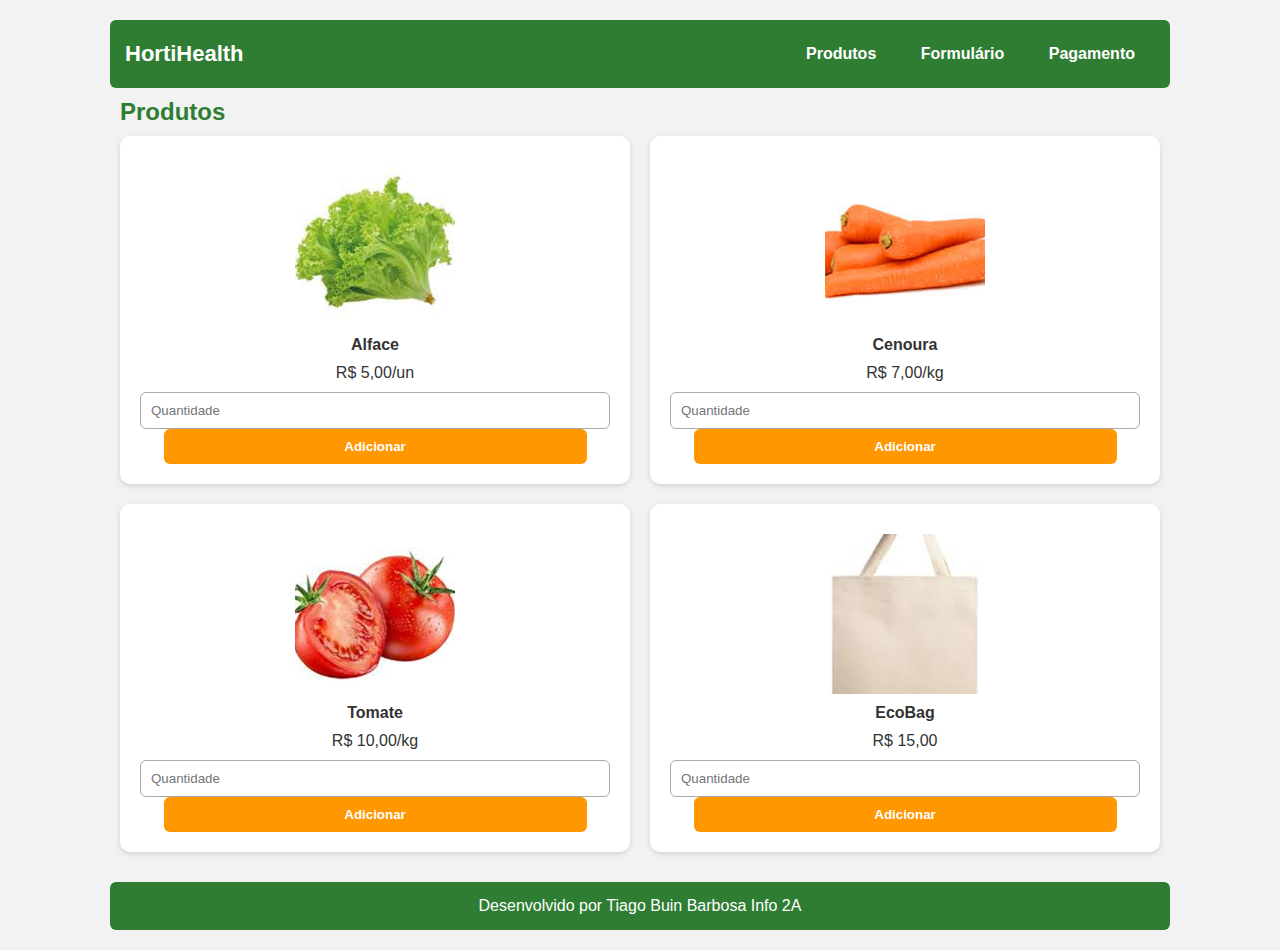
<file: hortifruti Tiago Buin Barbosa Info 2A/index.html>
<!doctype html>
<html lang="pt-br">
<head>
<meta charset="utf-8"><title>Produtos - HortiHealth</title>
<link rel="stylesheet" href="css/estilo.css">
</head><body><div class="container">

<header>
  <div class="brand">HortiHealth</div>
  <nav>
    <a href="index.html">Produtos</a>
    <a href="formulario.html">Formulário</a>
    <a href="pagamento.html">Pagamento</a>
  </nav>
</header>

<main>
  <h2>Produtos</h2>
  <section class="prod-grid">

    <article class="card">
      <img src="img/alface.png" alt="Alface">
      <p><strong>Alface</strong></p>
      <p>R$ 5,00/un</p>
      <input type="number" placeholder="Quantidade">
      <button>Adicionar</button>
    </article>

    <article class="card">
      <img src="img/cenoura.png" alt="Cenoura">
      <p><strong>Cenoura</strong></p>
      <p>R$ 7,00/kg</p>
      <input type="number" placeholder="Quantidade">
      <button>Adicionar</button>
    </article>

    <article class="card">
      <img src="img/tomate.png" alt="Tomate">
      <p><strong>Tomate</strong></p>
      <p>R$ 10,00/kg</p>
      <input type="number" placeholder="Quantidade">
      <button>Adicionar</button>
    </article>

    <article class="card">
      <img src="img/ecobag.png" alt="EcoBag">
      <p><strong>EcoBag</strong></p>
      <p>R$ 15,00</p>
      <input type="number" placeholder="Quantidade">
      <button>Adicionar</button>
    </article>

  </section>
</main>

<footer>Desenvolvido por Tiago Buin Barbosa Info 2A</footer>

</div></body></html>
</file>
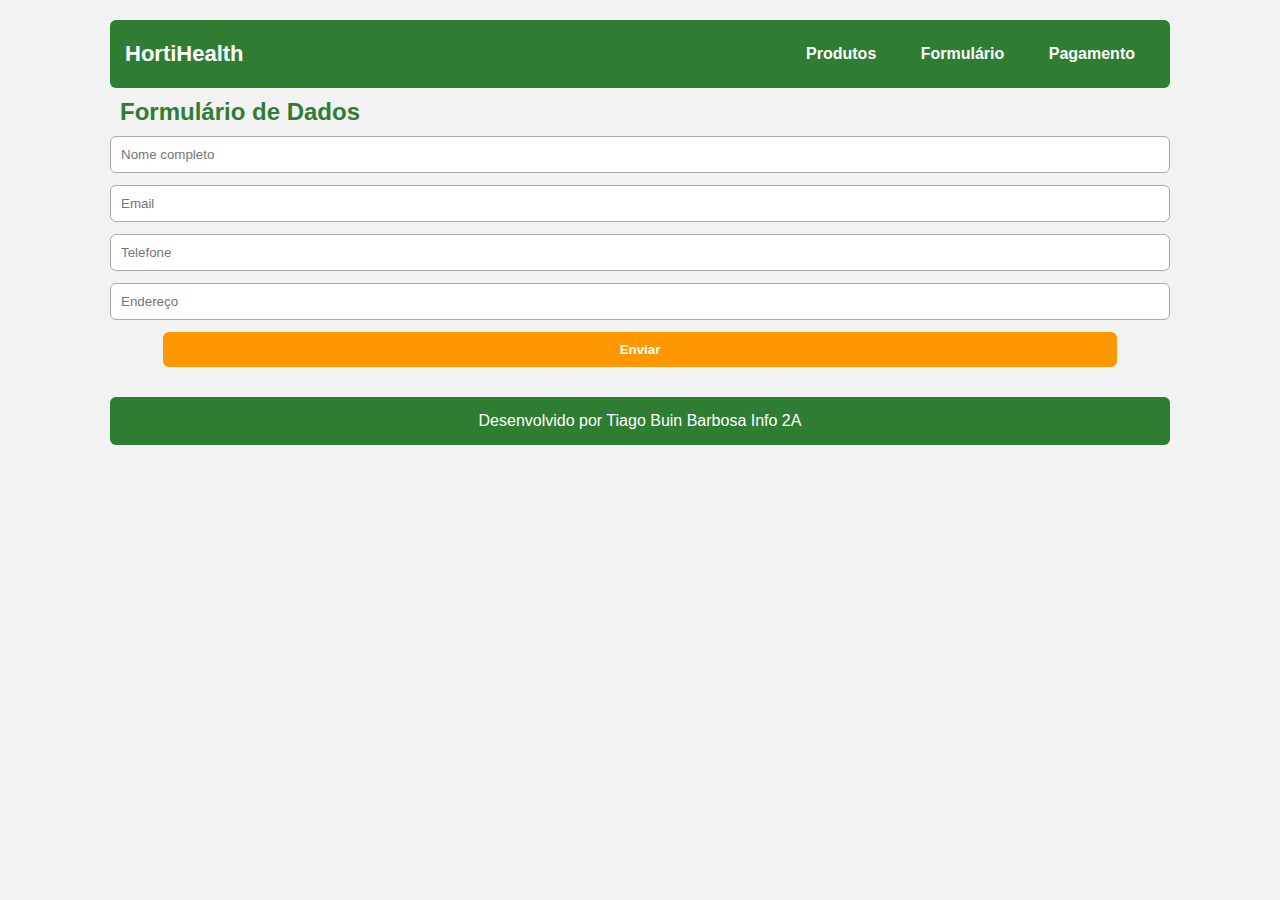
<file: hortifruti Tiago Buin Barbosa Info 2A/formulario.html>
<!doctype html>
<html lang="pt-br">
<head>
<meta charset="utf-8"><title>Formulário - HortiHealth</title>
<link rel="stylesheet" href="css/estilo.css">
</head><body><div class="container">

<header>
  <div class="brand">HortiHealth</div>
  <nav>
    <a href="index.html">Produtos</a>
    <a href="formulario.html">Formulário</a>
    <a href="pagamento.html">Pagamento</a>
  </nav>
</header>

<main>
  <h2>Formulário de Dados</h2>

  <form>
    <input type="text" placeholder="Nome completo">
    <input type="email" placeholder="Email">
    <input type="tel" placeholder="Telefone">
    <input type="text" placeholder="Endereço">
    <button>Enviar</button>
  </form>

</main>

<footer>Desenvolvido por Tiago Buin Barbosa Info 2A</footer>

</div></body></html>
</file>
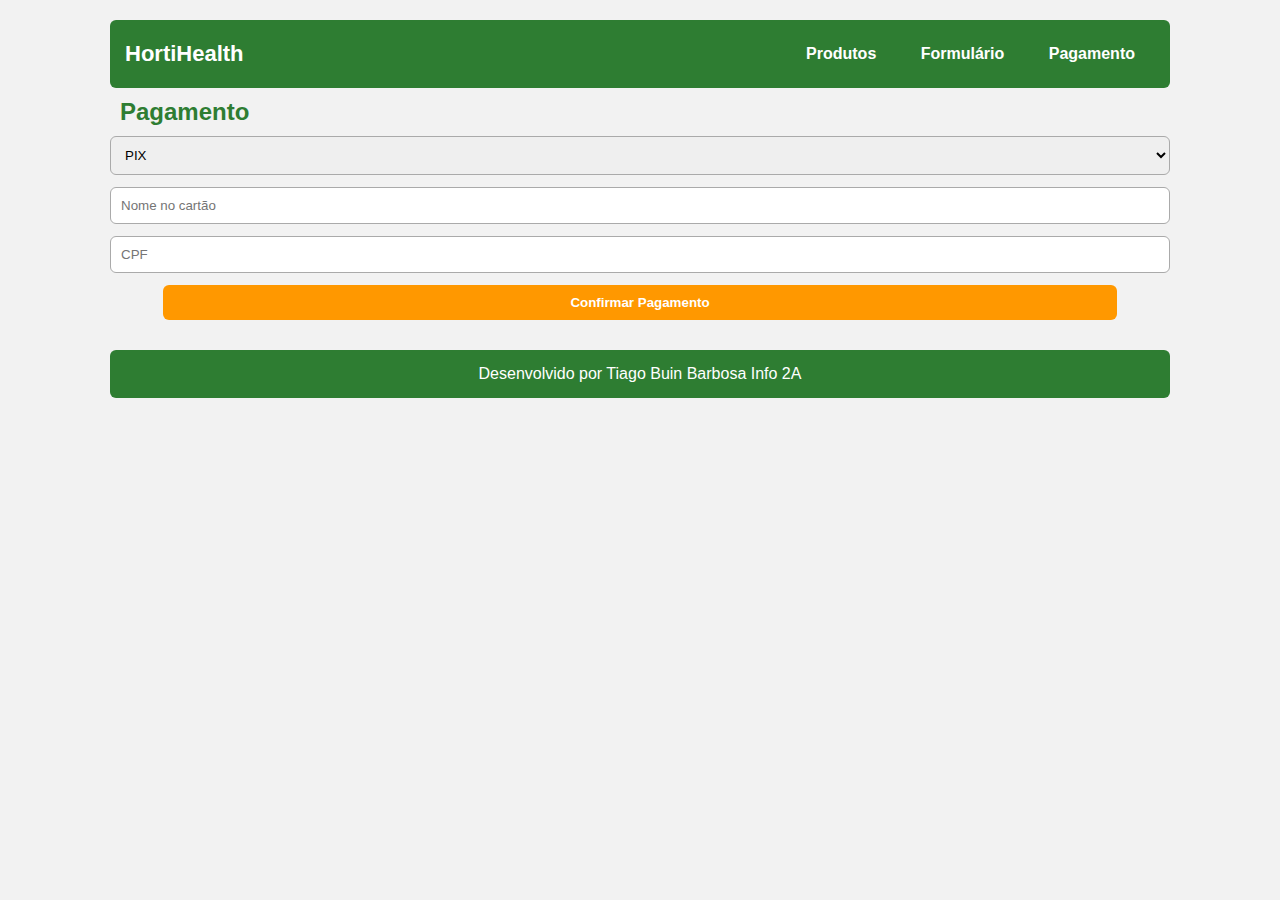
<file: hortifruti Tiago Buin Barbosa Info 2A/pagamento.html>
<!doctype html>
<html lang="pt-br">
<head>
<meta charset="utf-8"><title>Pagamento - HortiHealth</title>
<link rel="stylesheet" href="css/estilo.css">
</head><body><div class="container">

<header>
  <div class="brand">HortiHealth</div>
  <nav>
    <a href="index.html">Produtos</a>
    <a href="formulario.html">Formulário</a>
    <a href="pagamento.html">Pagamento</a>
  </nav>
</header>

<main>
  <h2>Pagamento</h2>

  <form>
    <select>
      <option>PIX</option>
      <option>Cartão de Crédito</option>
      <option>Cartão de Débito</option>
    </select>
    <input type="text" placeholder="Nome no cartão">
    <input type="text" placeholder="CPF">
    <button>Confirmar Pagamento</button>
  </form>

</main>

<footer>Desenvolvido por Tiago Buin Barbosa Info 2A</footer>

</div></body></html>
</file>
<file: hortifruti Tiago Buin Barbosa Info 2A/css/estilo.css>
* {
    box-sizing: border-box;
    margin: 0;
    padding: 0;
}

body {
    font-family: Arial, sans-serif;
    background-color: #f2f2f2;
    color: #333;
}

h1, h2, h3 {
    color: #2e7d32;
    margin: 10px;
}

p {
    margin: 10px 20px;
}

img {
    display: block;
    margin: 10px auto;
    border-radius: 8px;
}

a {
    display: inline-block;
    margin: 10px 20px;
    color: white;
    text-decoration: none;
    font-weight: bold;
}

a:hover {
    text-decoration: underline;
}

.container {
    width: 100%;
    max-width: 1100px;
    margin: auto;
    padding: 20px;
}

header {
    background-color: #2e7d32;
    color: white;
    padding: 15px;
    border-radius: 6px;
    display: flex;
    justify-content: space-between;
    align-items: center;
}

.brand {
    font-size: 22px;
    font-weight: bold;
}

.prod-grid {
    display: flex;
    flex-wrap: wrap;
    gap: 20px;
    justify-content: center;
}

.card {
    background: #fff;
    width: calc(50% - 20px);
    padding: 20px;
    border-radius: 10px;
    box-shadow: 0px 2px 5px #00000022;
    text-align: center;
}

.card img {
    width: 160px;
    height: 160px;
    object-fit: cover;
    border-radius: 8px;
}

button {
    width: 90%;
    margin: auto;
    padding: 10px;
    background: #ff9800;
    border: none;
    color: white;
    border-radius: 6px;
    font-weight: bold;
    cursor: pointer;
}

button:hover {
    opacity: 0.9;
}

form {
    display: flex;
    flex-direction: column;
    gap: 12px;
    width: 100%;
}

input, select {
    padding: 10px;
    border: 1px solid #aaa;
    border-radius: 6px;
    width: 100%;
}

footer {
    background-color: #2e7d32;
    color: white;
    text-align: center;
    padding: 15px;
    margin-top: 30px;
    width: 100%;
    border-radius: 6px;
}
</file>
